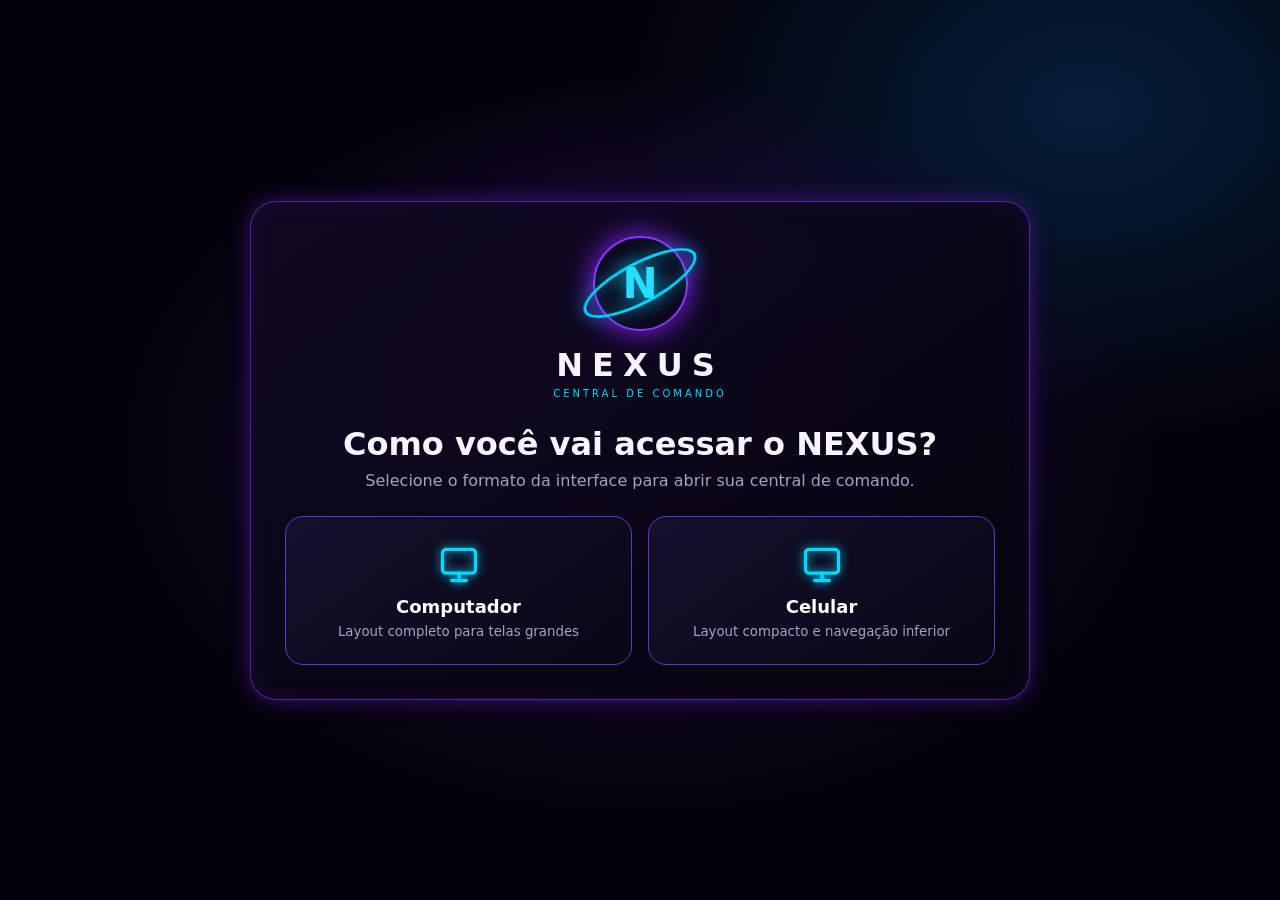
<file: templates/index.html>
<!doctype html>
<html lang="pt-BR">
<head>
<meta charset="utf-8"><meta name="viewport" content="width=device-width,initial-scale=1"><meta name="theme-color" content="#05030d"><title>NEXUS | Central de Comando</title>
<style>
:root{--bg:#05030d;--panel:rgba(9,8,24,.88);--purple:#a100ff;--cyan:#00d9ff;--green:#00f58a;--line:rgba(125,72,255,.55);--muted:#a6a1c4;--glow:0 0 22px #8b20ff66, inset 0 0 18px #35106a55}
*{box-sizing:border-box}body{margin:0;background:radial-gradient(ellipse at 52% 42%,#160a35 0,transparent 42%),radial-gradient(ellipse at 85% 12%,#061e39 0,transparent 30%),#03020a;color:#f7f4ff;font-family:Inter,system-ui,Segoe UI,sans-serif;min-height:100vh}button,input{font:inherit}button{cursor:pointer}.svg-library{position:absolute;width:0;height:0;overflow:hidden}.n-icon{width:22px;height:22px;display:inline-block;vertical-align:middle;fill:none;stroke:currentColor;stroke-width:1.8;stroke-linecap:round;stroke-linejoin:round;filter:drop-shadow(0 0 5px currentColor)}.nav .n-icon{width:24px;height:24px;margin-right:9px}.mobilebar .n-icon{width:22px;height:22px;display:block;margin:0 auto 3px}.metric .n-icon{width:29px;height:29px}.panel-title .n-icon{width:21px;height:21px;margin-right:7px}.quick .n-icon{width:26px;height:26px}.appgrid .n-icon{width:34px;height:34px;margin:0 auto 9px;display:block}.composer .n-icon{width:25px;height:25px}.choice .n-icon{width:44px;height:44px;display:block;margin:0 auto 10px}.avatar .n-icon{width:29px;height:29px}
#chooser{min-height:100vh;display:grid;place-items:center;padding:24px;background:radial-gradient(ellipse at center,#180b36 0,transparent 58%)}.choose-box{width:min(780px,100%);text-align:center;border:1px solid var(--line);border-radius:26px;padding:34px;background:linear-gradient(145deg,#100a24ed,#05040df5);box-shadow:var(--glow)}.brand-orbit{width:95px;height:95px;margin:0 auto 15px;position:relative;border:2px solid #8a39ff;border-radius:50%;box-shadow:0 0 30px #8b20ff;display:grid;place-items:center}.brand-orbit:before{content:"";position:absolute;width:120px;height:36px;border:3px solid var(--cyan);border-radius:50%;transform:rotate(-28deg);filter:drop-shadow(0 0 8px var(--cyan))}.brand-orbit b{font-size:42px;color:#29dfff;text-shadow:0 0 20px #00cfff}.wordmark{font-size:32px;letter-spacing:9px;font-weight:800}.subtitle{color:var(--cyan);letter-spacing:3px;font-size:10px;margin:4px 0 26px}.choose-box h2{font-size:clamp(22px,4vw,32px);margin:12px 0 8px}.choose-box p{color:var(--muted);margin:0 0 26px}.choices{display:grid;grid-template-columns:1fr 1fr;gap:16px}.choice{border:1px solid #6336c9;background:linear-gradient(145deg,#15102d,#070714);border-radius:18px;padding:25px 15px;color:white;transition:.2s}.choice:hover{transform:translateY(-4px);border-color:var(--cyan);box-shadow:0 0 25px #7227ff88}.choice .big{font-size:42px;display:block;margin-bottom:10px;color:var(--cyan);text-shadow:0 0 16px var(--cyan)}.choice strong{font-size:18px}.choice small{display:block;color:var(--muted);margin-top:7px}
#app{display:none;min-height:100vh}.shell{display:flex;min-height:100vh}.sidebar{width:235px;flex-shrink:0;padding:25px 16px;background:#05040df2;border-right:1px solid var(--line);display:flex;flex-direction:column}.logo{padding:4px 10px 32px;text-align:center}.logo .brand-orbit{width:58px;height:58px;margin-bottom:10px}.logo .brand-orbit:before{width:76px;height:22px}.logo .brand-orbit b{font-size:26px}.logo .wordmark{font-size:23px;letter-spacing:5px}.logo .subtitle{margin:2px 0 0;font-size:8px}.nav{display:grid;gap:8px}.nav button{background:transparent;border:1px solid transparent;color:#d6d1e8;text-align:left;border-radius:10px;padding:14px;font-size:14px}.nav button.active,.nav button:hover{background:linear-gradient(90deg,#7814d9aa,#052c4c66);border-color:#8638f5;box-shadow:inset 3px 0 #b100ff,0 0 15px #8b20ff33}.nav button span{display:inline-block;width:28px;color:var(--cyan);font-size:18px}.side-foot{margin-top:auto;border:1px solid var(--line);border-radius:14px;padding:14px;color:var(--muted);font-size:12px}.online{color:var(--green);margin-top:9px}.dot{display:inline-block;width:8px;height:8px;border-radius:50%;background:var(--green);box-shadow:0 0 10px var(--green);margin-right:7px}
main{flex:1;min-width:0;padding:25px clamp(16px,2.5vw,38px)}.top{display:flex;justify-content:space-between;align-items:center;gap:15px;margin-bottom:25px}.greeting{display:flex;align-items:center;gap:13px}.avatar{width:48px;height:48px;border-radius:50%;display:grid;place-items:center;background:radial-gradient(circle,#a100ff,#32106c);font-size:24px;box-shadow:0 0 20px #a100ff88}.greeting h1{font-size:clamp(18px,2vw,26px);margin:0}.greeting p{color:#d2cce4;margin:4px 0 0}.topright{display:flex;gap:22px;align-items:center;text-align:right}.time{font-size:25px;font-weight:700}.date,.weather{font-size:12px;color:var(--muted)}.weather strong{font-size:20px;color:white;display:block}.view{display:none}.view.active{display:block}.hero-grid{display:grid;grid-template-columns:minmax(300px,1.15fr) minmax(340px,.9fr);gap:18px}.panel{border:1px solid var(--line);border-radius:18px;background:linear-gradient(145deg,#0c0a20ed,#05040df2);box-shadow:var(--glow);padding:18px;min-width:0}.core-panel{min-height:420px;display:flex;align-items:center;justify-content:center;flex-direction:column;position:relative;overflow:hidden;background:radial-gradient(ellipse at 50% 52%,#35106d88,transparent 55%),linear-gradient(145deg,#0b0920,#03030a)}.core-panel:before{content:"";position:absolute;inset:0;background-image:radial-gradient(#7c3cff99 1px,transparent 1px);background-size:33px 33px;opacity:.2}.core-label{font-size:10px;letter-spacing:3px;color:#c4b6e9;z-index:1}.core{width:230px;height:230px;position:relative;display:grid;place-items:center;margin:15px 0;z-index:1}.orb{width:154px;height:154px;border-radius:50%;border:2px solid #36dfff;background:radial-gradient(circle at 35% 30%,#a9f7ff,#1860b9 20%,#2c0a69 55%,#08051c 75%);box-shadow:0 0 20px #05dfff,0 0 60px #8b16ff,inset 0 0 30px #36dfff88;display:grid;place-items:center;animation:glow 3s infinite alternate}.orb b{font-size:75px;color:#00eaff;text-shadow:0 0 22px #00dfff,0 0 35px #a100ff}.ring{position:absolute;inset:23px;border:4px solid transparent;border-top-color:#00eaff;border-bottom-color:#b000ff;border-radius:50%;transform:rotate(-25deg);filter:drop-shadow(0 0 8px #00dfff);animation:spin 7s linear infinite}.ring.r2{inset:4px;border-width:2px;border-left-color:#a100ff;border-right-color:#00dfff;transform:rotate(35deg);animation-direction:reverse;animation-duration:11s}.platform{width:80%;height:28px;border-radius:50%;border:3px solid #00dfff;box-shadow:0 0 18px #00dfff,0 0 35px #9b00ff;z-index:1}.core-status{color:var(--cyan);font-size:12px;letter-spacing:3px;z-index:1}@keyframes spin{to{transform:rotate(335deg)}}@keyframes glow{to{filter:brightness(1.35);transform:scale(1.04)}}
.right-stack{display:grid;grid-template-columns:1fr 1fr;gap:14px}.metric{min-height:128px;display:flex;flex-direction:column;justify-content:center}.metric .label{color:#ddd7f1;font-size:13px}.metric .value{font-size:25px;font-weight:750;margin-top:8px}.metric .ico{font-size:25px;color:var(--cyan);float:right}.bar{height:7px;background:#25213c;border-radius:9px;margin-top:11px;overflow:hidden}.bar i{display:block;height:100%;width:87%;background:linear-gradient(90deg,#00dfba,#00ff80);border-radius:9px}.green{color:var(--green)!important}.recent{grid-column:1/-1}.panel-title{font-weight:700;font-size:15px;margin-bottom:13px}.activity{display:flex;align-items:center;gap:10px;border-top:1px solid #30244a;padding:12px 0;font-size:12px}.activity span:nth-child(2){flex:1}.activity small{color:var(--muted)}.bottom-grid{display:grid;grid-template-columns:1.35fr .85fr;gap:17px;margin-top:17px}.composer{display:flex;gap:10px;align-items:center;margin-top:14px}.mic{width:54px;height:54px;border:2px solid #8d28ff;border-radius:50%;display:grid;place-items:center;color:var(--cyan);font-size:25px;box-shadow:0 0 18px #8d28ff88}.composer input{min-width:0;flex:1;background:#0b0920;border:1px solid #49316e;border-radius:14px;padding:16px;color:white;outline:none}.send{border:0;background:linear-gradient(145deg,#a100ff,#5511c5);color:white;border-radius:12px;padding:14px 17px;font-size:19px}.quick{display:flex;gap:10px;flex-wrap:wrap}.quick a{width:49px;height:49px;border:1px solid #6336c9;border-radius:12px;display:grid;place-items:center;color:white;text-decoration:none;font-size:22px;background:#100b24}.quick a:hover{border-color:var(--cyan);box-shadow:0 0 15px #00dfff66}.task-form{display:flex;gap:10px;margin:15px 0}.task-form input{flex:1;min-width:0;background:#080615;border:1px solid var(--line);border-radius:10px;padding:13px;color:white}.action{border:0;background:linear-gradient(90deg,#7715ce,#a100ff);color:white;border-radius:10px;padding:12px 17px}.task{display:flex;gap:10px;align-items:center;padding:12px;border-bottom:1px solid #35234d}.task span{flex:1}.task.done span{text-decoration:line-through;color:var(--muted)}.appgrid{display:grid;grid-template-columns:repeat(3,1fr);gap:13px}.appgrid a{color:white;text-decoration:none;text-align:center;padding:24px;border:1px solid var(--line);border-radius:14px;background:#0d0920}.appgrid b{display:block;font-size:30px;color:var(--cyan);margin-bottom:8px}.setting{display:flex;justify-content:space-between;padding:17px 0;border-bottom:1px solid #34234c}.setting button{background:#21103b;color:white;border:1px solid var(--line);padding:9px 12px;border-radius:9px}.chat-history{display:flex;flex-direction:column;gap:10px;max-height:48vh;overflow:auto;padding:12px 0}.chat-message{max-width:88%;padding:12px 14px;border:1px solid #49316e;border-radius:14px;background:#0b0920;white-space:pre-wrap;overflow-wrap:anywhere;font-size:14px}.chat-message.user{align-self:flex-end;border-color:#6e2ac0;background:#21103b}.chat-message.assistant{align-self:flex-start}.appgrid a{position:relative}.favorite-toggle{display:block;margin:10px auto 0;background:#21103b;color:var(--cyan);border:1px solid var(--line);border-radius:8px;padding:6px 10px;font-size:11px}.appgrid a.favorite{border-color:var(--cyan);box-shadow:0 0 14px #00dfff33}
.mobilebar{display:none}
body.mobile-mode .shell{display:block}body.mobile-mode .sidebar{display:none}body.mobile-mode main{padding:14px 13px 92px;max-width:520px;margin:auto}body.mobile-mode .top{display:block;text-align:center;margin-bottom:14px}body.mobile-mode .topright{display:none}body.mobile-mode .greeting{justify-content:center;margin:12px 0 18px}body.mobile-mode .hero-grid{display:flex;flex-direction:column;gap:12px}body.mobile-mode .core-panel{min-height:280px;order:0}body.mobile-mode .core{width:190px;height:190px}body.mobile-mode .orb{width:130px;height:130px}body.mobile-mode .orb b{font-size:62px}body.mobile-mode .right-stack{order:1;gap:9px}body.mobile-mode .metric{min-height:94px;padding:13px}body.mobile-mode .metric .value{font-size:20px;margin-top:5px}body.mobile-mode .recent{grid-column:1/-1}body.mobile-mode .bottom-grid{display:flex;flex-direction:column;margin-top:12px;gap:12px}body.mobile-mode .panel{padding:14px}body.mobile-mode .quick{justify-content:space-between}body.mobile-mode .quick a{flex:1}body.mobile-mode .mobilebar{display:grid;position:fixed;bottom:8px;left:10px;right:10px;z-index:8;grid-template-columns:repeat(5,minmax(0,1fr));background:#090719ed;border:1px solid var(--line);border-radius:16px;padding:7px;backdrop-filter:blur(14px)}body.mobile-mode .mobilebar button{border:0;background:transparent;color:#bcb3d4;padding:7px 2px;font-size:10px}body.mobile-mode .mobilebar button span{display:block;font-size:19px;margin-bottom:3px;color:var(--cyan)}
body.desktop-mode .mobilebar{display:none}
@media(max-width:900px){body:not(.desktop-mode) .sidebar{width:200px}.hero-grid{grid-template-columns:1fr 1fr}.core-panel{min-height:380px}.bottom-grid{grid-template-columns:1fr 1fr}}
@media(max-width:680px){body:not(.desktop-mode) .shell{display:block}body:not(.desktop-mode) .sidebar{display:none}body:not(.desktop-mode) main{padding:14px 12px 90px}.top{display:block;text-align:center}.topright{display:none}.greeting{justify-content:center;margin:12px 0 18px}.hero-grid{display:flex;flex-direction:column}.core-panel{min-height:270px}.core{width:185px;height:185px}.orb{width:125px;height:125px}.orb b{font-size:60px}.right-stack{gap:9px}.metric{min-height:92px;padding:12px}.metric .value{font-size:20px}.bottom-grid{display:flex;flex-direction:column}.mobilebar{display:grid;position:fixed;bottom:8px;left:10px;right:10px;z-index:8;grid-template-columns:repeat(5,minmax(0,1fr));background:#090719ed;border:1px solid var(--line);border-radius:16px;padding:7px;backdrop-filter:blur(14px)}.mobilebar button{border:0;background:transparent;color:#bcb3d4;padding:7px 2px;font-size:10px}.mobilebar button span{display:block;font-size:19px;margin-bottom:3px;color:var(--cyan)}}
@media(max-width:370px){.right-stack{gap:7px}.metric{padding:10px}.metric .value{font-size:18px}.metric .label{font-size:11px}.task-form{flex-direction:column}}
.chat-message{line-height:1.55}.chat-message.assistant{border-left:2px solid var(--cyan)}#voiceToggle{background:linear-gradient(90deg,#12344a,#251044)}.composer input:focus{border-color:var(--cyan);box-shadow:0 0 14px #00dfff33}.send:disabled{opacity:.55;cursor:wait} .chat-message strong{font-weight:800;color:#fff}.typing-indicator{display:flex;align-items:center;gap:5px;min-width:185px;color:var(--muted)}.typing-indicator span{width:6px;height:6px;border-radius:50%;background:var(--cyan);animation:nexusTyping 1s infinite ease-in-out}.typing-indicator span:nth-child(2){animation-delay:.15s}.typing-indicator span:nth-child(3){animation-delay:.3s}.typing-indicator em{font-size:12px;font-style:normal;margin-left:5px}@keyframes nexusTyping{0%,60%,100%{opacity:.3;transform:translateY(0)}30%{opacity:1;transform:translateY(-4px)}}#externalConsent{display:none;position:fixed;inset:0;z-index:9999;background:#02010bd9;backdrop-filter:blur(10px);padding:18px;place-items:center}#externalConsent.show{display:grid}.consent-card{width:min(560px,100%);max-height:90vh;overflow:auto;border:1px solid #8b35f5;border-radius:20px;padding:24px;background:linear-gradient(145deg,#100a25,#05040e);box-shadow:0 0 35px #8b20ff66}.consent-card h2{margin:0 0 8px;font-size:22px}.consent-card p,.consent-card li{color:#c9c2df;font-size:13px;line-height:1.6}.consent-card h3{font-size:14px;color:#00d9ff;margin:17px 0 5px}.consent-check{display:flex;gap:10px;align-items:flex-start;margin:18px 0;color:#eee;font-size:13px;line-height:1.5}.consent-check input{margin-top:3px;accent-color:#a100ff}.consent-actions{display:flex;gap:10px;justify-content:flex-end;flex-wrap:wrap}.consent-actions button{border-radius:10px;padding:11px 16px}.consent-decline{background:#151126;border:1px solid #594477;color:#ddd}.consent-accept{background:linear-gradient(90deg,#7715ce,#a100ff);border:1px solid #a100ff;color:white}.consent-accept:disabled{opacity:.45;cursor:not-allowed}#nexusSpotifyOverlay{position:fixed;right:22px;bottom:22px;z-index:8000;width:min(390px,calc(100vw - 28px));padding:13px;border:1px solid #22d3a6;border-radius:17px;background:linear-gradient(135deg,#101a1aee,#090b14f5);box-shadow:0 12px 45px #0009,0 0 24px #1ed76022;backdrop-filter:blur(18px);color:#fff;display:none}#nexusSpotifyOverlay.connected{display:block}.nso-head{display:flex;align-items:center;justify-content:space-between;margin-bottom:10px}.nso-brand{font-size:11px;letter-spacing:2px;color:#1ed760;font-weight:800}.nso-state{font-size:10px;color:#a8b6b2}.nso-track{display:flex;gap:12px;align-items:center;min-width:0}.nso-cover{width:66px;height:66px;border-radius:9px;object-fit:cover;background:#1c2630;flex-shrink:0}.nso-meta{min-width:0;flex:1}.nso-title{font-size:14px;font-weight:750;white-space:nowrap;overflow:hidden;text-overflow:ellipsis}.nso-artist{font-size:12px;color:#b6c3c0;margin-top:4px;white-space:nowrap;overflow:hidden;text-overflow:ellipsis}.nso-album{font-size:10px;color:#7e918c;margin-top:3px;white-space:nowrap;overflow:hidden;text-overflow:ellipsis}.nso-progress{height:4px;background:#34423e;border-radius:8px;margin:12px 0 5px;overflow:hidden}.nso-progress>span{display:block;height:100%;width:0;background:#1ed760;border-radius:8px;transition:width .3s}.nso-times{display:flex;justify-content:space-between;font-size:10px;color:#9aa9a5;font-variant-numeric:tabular-nums}.nso-controls{display:flex;align-items:center;justify-content:center;gap:17px;margin-top:9px}.nso-controls button,.nso-head button{border:0;background:transparent;color:#e8f4ef;cursor:pointer;padding:5px;font-size:17px}.nso-controls button:hover,.nso-head button:hover{color:#1ed760}.nso-controls .nso-play{width:37px;height:37px;border-radius:50%;background:#1ed760;color:#07120c;font-size:16px;font-weight:800}.nso-controls .nso-play:hover{background:#50ee8b;color:#07120c}.nso-bottom{display:flex;align-items:center;gap:8px;margin-top:8px;color:#a7b6b1;font-size:10px}.nso-bottom input{flex:1;accent-color:#1ed760;height:4px}.nso-connect{border:1px solid #1ed760!important;border-radius:10px;padding:7px 11px!important;color:#1ed760!important;font-size:11px!important}.nso-message{font-size:11px;color:#a9b9b3;margin-top:8px;line-height:1.4}.nso-settings{display:grid;grid-template-columns:1fr auto;gap:9px;margin-top:10px}.nso-settings input{min-width:0;border:1px solid var(--line,#554477);border-radius:9px;background:#090914;color:#fff;padding:9px;font-size:12px}.nso-settings button{border:1px solid #1ed760;border-radius:9px;background:#10251a;color:#1ed760;padding:8px 10px;font-size:11px}.nso-empty{font-size:12px;color:#aebbb7;padding:12px 0}.nso-close{font-size:13px!important}</style></head>
<body>
<svg xmlns="http://www.w3.org/2000/svg" class="svg-library" aria-hidden="true"><symbol id="i-home" viewBox="0 0 24 24"><path d="m3 10 9-7 9 7v10a1 1 0 0 1-1 1h-5v-7H9v7H4a1 1 0 0 1-1-1z"/></symbol><symbol id="i-bot" viewBox="0 0 24 24"><rect x="4" y="7" width="16" height="13" rx="4"/><path d="M12 3v4M9 13h.01M15 13h.01M9 17h6M2 12h2m16 0h2"/></symbol><symbol id="i-grid" viewBox="0 0 24 24"><rect x="3" y="3" width="7" height="7" rx="1.5"/><rect x="14" y="3" width="7" height="7" rx="1.5"/><rect x="3" y="14" width="7" height="7" rx="1.5"/><rect x="14" y="14" width="7" height="7" rx="1.5"/></symbol><symbol id="i-check" viewBox="0 0 24 24"><circle cx="12" cy="12" r="9"/><path d="m7.5 12 3 3 6-6"/></symbol><symbol id="i-monitor" viewBox="0 0 24 24"><rect x="3" y="4" width="18" height="13" rx="2"/><path d="M8 21h8m-4-4v4"/></symbol><symbol id="i-settings" viewBox="0 0 24 24"><path d="M12 8.5a3.5 3.5 0 1 0 0 7 3.5 3.5 0 0 0 0-7Z"/><path d="m19.4 15 .1.1 1.1.9-1.5 2.6-1.4-.6a8 8 0 0 1-1.7 1l-.2 1.5h-3l-.3-1.5a8 8 0 0 1-1.8-1l-1.3.6-1.5-2.6 1.1-.9a7 7 0 0 1 0-2l-1.1-.9 1.5-2.6 1.3.6a8 8 0 0 1 1.8-1l.3-1.5h3l.2 1.5a8 8 0 0 1 1.7 1l1.4-.6 1.5 2.6-1.1.9a7 7 0 0 1-.1 2Z" transform="translate(-1 -1) scale(1.08)"/></symbol><symbol id="i-cpu" viewBox="0 0 24 24"><rect x="5" y="5" width="14" height="14" rx="2"/><path d="M9 1v4m6-4v4M9 19v4m6-4v4M1 9h4m-4 6h4m14-6h4m-4 6h4M9 9h6v6H9z"/></symbol><symbol id="i-memory" viewBox="0 0 24 24"><rect x="3" y="6" width="18" height="12" rx="2"/><path d="M7 10h2v4H7zm4 0h2v4h-2zm4 0h2v4h-2zM6 3v3m4-3v3m4-3v3m4-3v3M6 18v3m4-3v3m4-3v3m4-3v3"/></symbol><symbol id="i-battery" viewBox="0 0 24 24"><rect x="4" y="6" width="16" height="16" rx="2"/><path d="M9 3h6v3H9zm3 7-2 5h3l-1 4"/></symbol><symbol id="i-wifi" viewBox="0 0 24 24"><path d="M2 8.8a16 16 0 0 1 20 0M5.5 12.5a10.5 10.5 0 0 1 13 0M9 16a5 5 0 0 1 6 0M12 20h.01"/></symbol><symbol id="i-clock" viewBox="0 0 24 24"><circle cx="12" cy="12" r="9"/><path d="M12 7v5l3 2"/></symbol><symbol id="i-cloud" viewBox="0 0 24 24"><path d="M6 19h12a4 4 0 0 0 .5-8A6.5 6.5 0 0 0 6 9.5 4.8 4.8 0 0 0 6 19Z"/></symbol><symbol id="i-chat" viewBox="0 0 24 24"><path d="M20 11.5a7.5 7.5 0 0 1-8 7.5 8.5 8.5 0 0 1-4-.9L3 20l1.5-4A7 7 0 0 1 4 12c0-4.4 3.6-8 8-8s8 3.1 8 7.5Z"/><path d="M8 11h.01M12 11h.01M16 11h.01"/></symbol><symbol id="i-mic" viewBox="0 0 24 24"><rect x="9" y="2" width="6" height="12" rx="3"/><path d="M5 11a7 7 0 0 0 14 0m-7 7v4m-4 0h8"/></symbol><symbol id="i-send" viewBox="0 0 24 24"><path d="m3 11 18-8-8 18-2-8-8-2Z"/><path d="m11 13 10-10"/></symbol><symbol id="i-zap" viewBox="0 0 24 24"><path d="m13 2-9 12h7l-1 8 10-13h-7z"/></symbol><symbol id="i-play" viewBox="0 0 24 24"><path d="M5 4.5a2 2 0 0 1 3-1.7l12 7.2a2.3 2.3 0 0 1 0 4L8 21.2a2 2 0 0 1-3-1.7z"/></symbol><symbol id="i-music" viewBox="0 0 24 24"><path d="M9 18V5l12-2v13M9 9l12-2"/><circle cx="6" cy="18" r="3"/><circle cx="18" cy="16" r="3"/></symbol><symbol id="i-plus" viewBox="0 0 24 24"><path d="M12 5v14M5 12h14"/></symbol><symbol id="i-github" viewBox="0 0 24 24"><path d="M9 19c-4.5 1.4-4.5-2.5-6-3m12 6v-3.9a3.4 3.4 0 0 0-.9-2.7c3-.3 6.2-1.5 6.2-6.8a5.3 5.3 0 0 0-1.4-3.7 4.9 4.9 0 0 0-.1-3.7S17.6 1.9 15 3.8a13 13 0 0 0-7 0C5.4 1.9 3.2 2.2 3.2 2.2a4.9 4.9 0 0 0-.1 3.7 5.3 5.3 0 0 0-1.4 3.7c0 5.3 3.2 6.5 6.2 6.8A3.4 3.4 0 0 0 7 19v3"/></symbol><symbol id="i-google" viewBox="0 0 24 24"><path d="M21 12.2c0-.7-.1-1.4-.2-2H12v3.8h5a4.3 4.3 0 0 1-1.9 2.8v2.4h3.1c1.8-1.7 2.8-4.1 2.8-7Z"/><path d="M12 21c2.5 0 4.6-.8 6.2-2.2l-3.1-2.4c-.9.6-1.9 1-3.1 1-2.4 0-4.4-1.6-5.1-3.8H3.7v2.5A9.3 9.3 0 0 0 12 21Z"/><path d="M6.9 13.6a5.6 5.6 0 0 1 0-3.2V7.9H3.7a9.3 9.3 0 0 0 0 8.2z"/><path d="M12 6.6c1.4 0 2.6.5 3.5 1.4l2.7-2.7A9 9 0 0 0 12 3a9.3 9.3 0 0 0-8.3 4.9l3.2 2.5c.7-2.2 2.7-3.8 5.1-3.8Z"/></symbol></svg>
<section id="chooser"><div class="choose-box"><div class="brand-orbit"><b>N</b></div><div class="wordmark">NEXUS</div><div class="subtitle">CENTRAL DE COMANDO</div><h2>Como você vai acessar o NEXUS?</h2><p>Selecione o formato da interface para abrir sua central de comando.</p><div class="choices"><button class="choice" data-mode="desktop"><span class="big"><svg class="n-icon " aria-hidden="true"><use href="#i-monitor"></use></svg></span><strong>Computador</strong><small>Layout completo para telas grandes</small></button><button class="choice" data-mode="mobile"><span class="big"><svg class="n-icon " aria-hidden="true"><use href="#i-monitor"></use></svg></span><strong>Celular</strong><small>Layout compacto e navegação inferior</small></button></div></div></section>
<div id="app"><div class="shell"><aside class="sidebar"><div class="logo"><div class="brand-orbit"><b>N</b></div><div class="wordmark">NEXUS</div><div class="subtitle">CENTRAL DE COMANDO</div></div><nav class="nav"><button class="active" data-view="home"><svg class="n-icon " aria-hidden="true"><use href="#i-home"></use></svg>Início</button><button data-view="assistant"><svg class="n-icon " aria-hidden="true"><use href="#i-bot"></use></svg>Assistente</button><button data-view="apps"><svg class="n-icon " aria-hidden="true"><use href="#i-grid"></use></svg>Aplicativos</button><button data-view="tasks"><svg class="n-icon " aria-hidden="true"><use href="#i-check"></use></svg>Tarefas</button><button data-view="system"><svg class="n-icon " aria-hidden="true"><use href="#i-monitor"></use></svg>Sistema</button><button data-view="tools"><svg class="n-icon " aria-hidden="true"><use href="#i-zap"></use></svg>Ferramentas</button><button data-view="settings"><svg class="n-icon " aria-hidden="true"><use href="#i-settings"></use></svg>Configurações</button></nav><div class="side-foot">NEXUS v1.0.0<div class="online"><i class="dot"></i>Online</div></div></aside>
<main><header class="top"><div class="greeting"><div class="avatar"><svg class="n-icon " aria-hidden="true"><use href="#i-bot"></use></svg></div><div><h1>Olá, Kauã!</h1><p>O que deseja fazer hoje?</p></div></div><div class="topright"><div><div class="time" id="clock">--:--</div><div class="date" id="date">--/--/----</div></div><div class="weather"><svg class="n-icon " aria-hidden="true"><use href="#i-cloud"></use></svg> <strong>Clima</strong>Local</div></div></header>
<section class="view active" id="home"><div class="hero-grid"><div class="panel core-panel"><div class="core-label">NÚCLEO CENTRAL NEXUS</div><div class="core"><div class="ring"></div><div class="ring r2"></div><div class="orb"><b>N</b></div></div><div class="platform"></div><div class="core-status">● NEXUS ONLINE</div></div><div class="right-stack"><div class="panel metric"><div class="label"><span class="ico"><svg class="n-icon " aria-hidden="true"><use href="#i-cpu"></use></svg></span>CPU</div><div class="value">--</div><small>Disponível nesta interface</small></div><div class="panel metric"><div class="label"><span class="ico"><svg class="n-icon " aria-hidden="true"><use href="#i-memory"></use></svg></span>RAM</div><div class="value">--</div><small>Não acessível pelo navegador</small></div><div class="panel metric"><div class="label"><span class="ico green"><svg class="n-icon " aria-hidden="true"><use href="#i-battery"></use></svg></span>Bateria</div><div class="value" id="battery">--</div><div class="bar"><i id="batterybar"></i></div></div><div class="panel metric"><div class="label"><span class="ico"><svg class="n-icon " aria-hidden="true"><use href="#i-wifi"></use></svg></span>Conexão</div><div class="value green" id="connection">Online</div><small>Conectado</small></div><div class="panel recent"><div class="panel-title"><svg class="n-icon " aria-hidden="true"><use href="#i-clock"></use></svg> Atividades Recentes</div><div class="activity"><span><svg class="n-icon " aria-hidden="true"><use href="#i-zap"></use></svg></span><span>NEXUS iniciado</span><small>Agora</small></div><div class="activity"><span><svg class="n-icon " aria-hidden="true"><use href="#i-monitor"></use></svg></span><span>Central de comando aberta</span><small>Agora</small></div><div class="activity"><span><svg class="n-icon " aria-hidden="true"><use href="#i-check"></use></svg></span><span>Interface pronta para uso</span><small>Agora</small></div></div></div></div>
<div class="bottom-grid"><div class="panel"><div class="panel-title"><svg class="n-icon " aria-hidden="true"><use href="#i-chat"></use></svg> Converse com o NEXUS</div><form class="composer" id="chatForm"><div class="mic"><svg class="n-icon " aria-hidden="true"><use href="#i-mic"></use></svg></div><input id="chatInput" placeholder="Digite um comando ou mensagem..." autocomplete="off"><button class="send" aria-label="Enviar"><svg class="n-icon " aria-hidden="true"><use href="#i-send"></use></svg></button></form><p id="chatNote" style="color:var(--muted);font-size:11px;margin-top:10px">IA NEXUS conectada. Envie uma mensagem ou use o microfone para começar.</p></div><div class="panel"><div class="panel-title"><svg class="n-icon " aria-hidden="true"><use href="#i-zap"></use></svg> Acesso Rápido</div><div class="quick"><a href="https://youtube.com" aria-label="YouTube" target="_blank"><svg class="n-icon " aria-hidden="true"><use href="#i-play"></use></svg></a><a href="https://open.spotify.com" aria-label="Spotify" target="_blank"><svg class="n-icon " aria-hidden="true"><use href="#i-music"></use></svg></a><a href="https://discord.com/app" aria-label="Discord" target="_blank"><svg class="n-icon " aria-hidden="true"><use href="#i-bot"></use></svg></a><a href="https://github.com" aria-label="GitHub" target="_blank"><svg class="n-icon " aria-hidden="true"><use href="#i-github"></use></svg></a><a href="https://chatgpt.com" aria-label="ChatGPT" target="_blank"><svg class="n-icon " aria-hidden="true"><use href="#i-plus"></use></svg></a></div></div></div></section>
<section class="view" id="assistant"><div class="panel"><div class="panel-title">Assistente NEXUS</div><p style="color:var(--muted)">Converse com o NEXUS. O histórico fica salvo neste navegador.</p><div id="chatHistory" class="chat-history" aria-live="polite"></div><form class="composer" id="assistantForm"><button type="button" class="mic" id="voiceButton" aria-label="Falar com NEXUS"><svg class="n-icon" aria-hidden="true"><use href="#i-mic"></use></svg></button><input id="assistantInput" placeholder="Digite ou use o microfone..." autocomplete="off"><button class="send" aria-label="Enviar"><svg class="n-icon" aria-hidden="true"><use href="#i-send"></use></svg></button></form><div style="display:flex;gap:9px;align-items:center;flex-wrap:wrap;margin-top:10px"><small id="voiceStatus" style="color:var(--muted);flex:1">Microfone para falar; ative a voz para ouvir as respostas.</small><button class="action" id="voiceToggle" type="button">Voz: desligada</button><button class="action" id="clearChat" type="button">Limpar histórico</button></div><small style="display:block;color:var(--muted);margin-top:10px">Comandos: “abrir tarefas” · “abrir ferramentas” · “adicionar tarefa: estudar”</small></div></section>
<section class="view" id="apps"><div class="panel-title">Aplicativos <small style="color:var(--muted);font-weight:400">— marque seus favoritos</small></div><div class="appgrid" id="appGrid"><a href="https://youtube.com" target="_blank"><b><svg class="n-icon " aria-hidden="true"><use href="#i-play"></use></svg></b>YouTube</a><a href="https://open.spotify.com" target="_blank"><b><svg class="n-icon " aria-hidden="true"><use href="#i-music"></use></svg></b>Spotify</a><a href="https://discord.com/app" target="_blank"><b><svg class="n-icon " aria-hidden="true"><use href="#i-bot"></use></svg></b>Discord</a><a href="https://github.com" target="_blank"><b><svg class="n-icon " aria-hidden="true"><use href="#i-github"></use></svg></b>GitHub</a><a href="https://chatgpt.com" target="_blank"><b><svg class="n-icon " aria-hidden="true"><use href="#i-chat"></use></svg></b>ChatGPT</a><a href="https://google.com" target="_blank"><b><svg class="n-icon " aria-hidden="true"><use href="#i-google"></use></svg></b>Google</a></div></section>
<section class="view" id="tasks"><div class="panel"><div class="panel-title">Minhas tarefas</div><form class="task-form" id="taskForm"><input id="taskInput" placeholder="Adicionar uma tarefa..." maxlength="120" required><button class="action">Adicionar</button></form><div id="taskList"></div></div></section>
<section class="view" id="system"><div class="panel"><div class="panel-title">Status do sistema</div><div class="setting"><span>Interface NEXUS</span><b class="green">ONLINE</b></div><div class="setting"><span>Conexão com a internet</span><b id="systemConnection">Verificando</b></div><div class="setting"><span>Tipo de visualização</span><b id="modeLabel">—</b></div></div></section>
<section class="view" id="tools"><div class="bottom-grid"><div class="panel"><div class="panel-title">Modo foco — Pomodoro</div><p style="color:var(--muted);font-size:12px">25 minutos de foco para estudos e projetos.</p><div id="focusClock" style="font-size:clamp(42px,8vw,64px);font-weight:800;text-align:center;padding:20px;color:var(--cyan)">25:00</div><div style="display:flex;gap:9px;justify-content:center;flex-wrap:wrap"><button class="action" id="focusStart">Iniciar</button><button class="action" id="focusPause">Pausar</button><button class="action" id="focusReset">Reiniciar</button></div><p id="focusStatus" style="text-align:center;color:var(--muted);font-size:12px;margin-top:14px">Pronto para começar.</p></div><div class="panel"><div class="panel-title">Bloco de notas</div><p style="color:var(--muted);font-size:12px">Anotações salvas neste aparelho.</p><textarea id="nexusNotes" placeholder="Escreva uma ideia, lembrete ou anotação..." style="width:100%;min-height:190px;resize:vertical;background:#080615;border:1px solid var(--line);border-radius:12px;padding:14px;color:white;font:inherit;outline:none"></textarea><small id="notesStatus" style="color:var(--green)">Salvamento automático ativado.</small></div></div><div class="panel" style="margin-top:17px"><div class="panel-title">Pesquisa rápida</div><form class="task-form" id="webSearchForm"><input id="webSearchInput" placeholder="O que você quer pesquisar?" required><button class="action">Pesquisar</button></form></div></section><section class="view" id="settings"><div class="panel"><div class="panel-title">Configurações</div><div class="setting"><div><b>Modo de visualização</b><div style="color:var(--muted);font-size:12px;margin-top:5px">Troque entre computador e celular quando quiser.</div></div><div><button id="changeMode">Trocar dispositivo</button></div></div><div class="panel" style="margin-top:17px"><div class="panel-title">Spotify Overlay · modo gratuito</div><p style="color:var(--muted);font-size:12px;line-height:1.5">Cole um link de música, álbum ou playlist do Spotify. O player será exibido dentro do NEXUS e terá os controles disponibilizados pelo próprio Spotify.</p><div class="nso-settings"><input id="nsoEmbedUrl" type="url" autocomplete="off" placeholder="https://open.spotify.com/playlist/..."><button type="button" id="nsoLoadEmbed">Carregar player</button></div><div id="nsoSettingsStatus" class="nso-message">Não precisa de Client ID, Web API ou Spotify Premium para configurar o overlay. A reprodução disponível depende das regras do player incorporado e do Spotify.</div><button type="button" id="nsoOpenSpotify" style="margin-top:10px;border:1px solid #1ed760;border-radius:8px;background:#10251a;color:#1ed760;padding:8px 11px;font-size:11px">Abrir Spotify em outra aba</button></div><div class="setting"><div><b>Versão</b><div style="color:var(--muted);font-size:12px;margin-top:5px">NEXUS Central de Comando</div></div><b>1.0.0</b></div></div></section>
</main></div><nav class="mobilebar"><button class="active" data-view="home"><svg class="n-icon " aria-hidden="true"><use href="#i-home"></use></svg>Início</button><button data-view="apps"><svg class="n-icon " aria-hidden="true"><use href="#i-grid"></use></svg>Apps</button><button data-view="tasks"><svg class="n-icon " aria-hidden="true"><use href="#i-check"></use></svg>Tarefas</button><button data-view="tools"><svg class="n-icon " aria-hidden="true"><use href="#i-zap"></use></svg>Ferramentas</button><button data-view="settings"><svg class="n-icon " aria-hidden="true"><use href="#i-settings"></use></svg>Sistema</button></nav></div>
<div id="externalConsent" role="dialog" aria-modal="true" aria-labelledby="consentTitle"><div class="consent-card"><h2 id="consentTitle">Antes de continuar</h2><p>Para abrir um site externo, leia e aceite os termos de uso e o aviso de cookies/armazenamento do NEXUS.</p><h3>Termos de uso</h3><ul><li>Use o NEXUS de forma responsável e não envie senhas, documentos ou outros dados sensíveis ao assistente.</li><li>O NEXUS pode abrir serviços de terceiros, como YouTube e Spotify. Ao acessá-los, você também estará sujeito às regras e políticas desses serviços.</li><li>O histórico do chat, tarefas e preferências podem ficar salvos localmente neste navegador e neste aparelho.</li></ul><h3>Cookies e armazenamento local</h3><p>O NEXUS usa armazenamento local do navegador para lembrar preferências, tarefas, histórico e sua escolha de consentimento. Esta versão não utiliza cookies de publicidade nem rastreadores de anúncios. Os sites externos podem usar suas próprias tecnologias de cookies, conforme as políticas deles.</p><label class="consent-check"><input id="consentAccepted" type="checkbox"><span>Li e aceito os Termos de Uso e o Aviso de Cookies e Armazenamento Local.</span></label><div class="consent-actions"><button type="button" class="consent-decline" id="consentDecline">Não aceitar</button><button type="button" class="consent-accept" id="consentAccept" disabled>Aceitar e continuar</button></div></div></div>
<aside id="nexusSpotifyOverlay" aria-label="Player Spotify do NEXUS"><div class="nso-head"><span class="nso-brand">NEXUS × SPOTIFY</span><div><span class="nso-state" id="nsoState">Player incorporado</span> <button type="button" id="nsoClose" class="nso-close" aria-label="Minimizar">—</button></div></div><div id="nsoPlayerBody"><div class="nso-empty">Abra Configurações → Spotify Overlay e cole um link de música, álbum ou playlist.</div></div></aside>
<script>
const chooser=document.getElementById("chooser"),app=document.getElementById("app");
const consentVersion="2026-11-07-v1";let pendingExternalUrl=null;
function openExternal(url){let accepted=false;try{accepted=localStorage.getItem("nexus_external_consent")===consentVersion}catch(e){}if(accepted){window.open(url,"_blank","noopener,noreferrer");return true}pendingExternalUrl=url;document.getElementById("consentAccepted").checked=false;document.getElementById("consentAccept").disabled=true;document.getElementById("externalConsent").classList.add("show");return false}
document.getElementById("consentAccepted").addEventListener("change",e=>{document.getElementById("consentAccept").disabled=!e.target.checked});
document.getElementById("consentAccept").addEventListener("click",()=>{if(!document.getElementById("consentAccepted").checked)return;try{localStorage.setItem("nexus_external_consent",consentVersion)}catch(e){}document.getElementById("externalConsent").classList.remove("show");const url=pendingExternalUrl;pendingExternalUrl=null;if(url)window.open(url,"_blank","noopener,noreferrer")});
document.getElementById("consentDecline").addEventListener("click",()=>{pendingExternalUrl=null;document.getElementById("externalConsent").classList.remove("show");const note=document.getElementById("chatNote");if(note)note.textContent="Acesso externo cancelado: os termos e o aviso de cookies não foram aceitos."});
document.addEventListener("click",e=>{const a=e.target.closest("a[href]");if(!a)return;const href=a.getAttribute("href");if(!href||!/^https?:\/\//i.test(href))return;const target=new URL(href,location.href);if(target.origin===location.origin)return;e.preventDefault();openExternal(target.href)});
function setMode(mode){document.body.classList.remove("mobile-mode","desktop-mode");document.body.classList.add(mode+"-mode");chooser.style.display="none";app.style.display="block";document.getElementById("modeLabel").textContent=mode==="mobile"?"Celular":"Computador";try{localStorage.setItem("nexus_mode",mode)}catch(e){}}
document.querySelectorAll("[data-mode]").forEach(b=>b.addEventListener("click",()=>setMode(b.dataset.mode)));
document.getElementById("changeMode").addEventListener("click",()=>{app.style.display="none";chooser.style.display="grid"});
const titles={home:"Início",assistant:"Assistente",apps:"Aplicativos",tasks:"Tarefas",system:"Sistema",tools:"Ferramentas",settings:"Configurações"};
function go(id){document.querySelectorAll(".view").forEach(v=>v.classList.toggle("active",v.id===id));document.querySelectorAll("[data-view]").forEach(b=>b.classList.toggle("active",b.dataset.view===id))}
document.querySelectorAll("[data-view]").forEach(b=>b.addEventListener("click",()=>go(b.dataset.view)));
function tick(){const n=new Date();document.getElementById("clock").textContent=n.toLocaleTimeString("pt-BR",{hour:"2-digit",minute:"2-digit"});document.getElementById("date").textContent=n.toLocaleDateString("pt-BR")}tick();setInterval(tick,1000);
if(navigator.onLine){document.getElementById("connection").textContent="Online";document.getElementById("systemConnection").textContent="Conectado"}else{document.getElementById("connection").textContent="Offline";document.getElementById("systemConnection").textContent="Sem conexão"}
if(navigator.getBattery){navigator.getBattery().then(b=>{function upd(){let p=Math.round(b.level*100);document.getElementById("battery").textContent=p+"%";document.getElementById("batterybar").style.width=p+"%"}upd();b.addEventListener("levelchange",upd)}).catch(()=>{})}else{document.getElementById("battery").textContent="Indisponível"}
const KEY="nexus_tasks_v2";let tasks=[];try{tasks=JSON.parse(localStorage.getItem(KEY)||"[]");if(!Array.isArray(tasks))tasks=[]}catch(e){}
function render(){const list=document.getElementById("taskList");list.innerHTML="";tasks.forEach((t,i)=>{const row=document.createElement("div");row.className="task"+(t.done?" done":"");const cb=document.createElement("input");cb.type="checkbox";cb.checked=t.done;cb.onchange=()=>{tasks[i].done=cb.checked;save();render()};const label=document.createElement("span");label.textContent=t.text;const del=document.createElement("button");del.textContent="×";del.className="action";del.onclick=()=>{tasks.splice(i,1);save();render()};row.append(cb,label,del);list.append(row)});if(!tasks.length)list.textContent="Nenhuma tarefa cadastrada."}
function save(){try{localStorage.setItem(KEY,JSON.stringify(tasks))}catch(e){}}
document.getElementById("taskForm").addEventListener("submit",e=>{e.preventDefault();const input=document.getElementById("taskInput");if(input.value.trim()){tasks.push({text:input.value.trim(),done:false});input.value="";save();render()}});

const CHAT_KEY="nexus_chat_history_v2";let chatHistory=[];try{chatHistory=JSON.parse(localStorage.getItem(CHAT_KEY)||localStorage.getItem("nexus_chat_history_v1")||"[]");if(!Array.isArray(chatHistory))chatHistory=[]}catch(e){chatHistory=[]}
let voiceOutputEnabled=false;
function saveChat(){try{localStorage.setItem(CHAT_KEY,JSON.stringify(chatHistory.slice(-80)))}catch(e){}}
function appendFormattedText(container,text){const pattern=/\*\*(.+?)\*\*/g;let cursor=0,match;while((match=pattern.exec(text))!==null){if(match.index>cursor)container.append(document.createTextNode(text.slice(cursor,match.index)));const strong=document.createElement("strong");strong.textContent=match[1];container.append(strong);cursor=pattern.lastIndex}if(cursor<text.length)container.append(document.createTextNode(text.slice(cursor)));if(cursor===0)container.textContent=text}
function drawChat(){const box=document.getElementById("chatHistory");if(!box)return;box.replaceChildren();chatHistory.forEach(m=>{const el=document.createElement("div");el.className="chat-message "+(m.role==="user"?"user":"assistant");appendFormattedText(el,String(m.text||""));box.append(el)});box.scrollTop=box.scrollHeight}
function showTyping(){const box=document.getElementById("chatHistory");if(!box)return;const el=document.createElement("div");el.id="nexusTyping";el.className="chat-message assistant typing-indicator";el.setAttribute("aria-label","NEXUS está digitando");el.innerHTML='<span></span><span></span><span></span><em>NEXUS está digitando</em>';box.append(el);box.scrollTop=box.scrollHeight}
function hideTyping(){const el=document.getElementById("nexusTyping");if(el)el.remove()}
function speakReply(text){if(!voiceOutputEnabled||!("speechSynthesis" in window))return;window.speechSynthesis.cancel();const cleanText=String(text).replace(/\*\*(.*?)\*\*/g,"$1").replace(/\*(.*?)\*/g,"$1").replace(/[`_#]/g,"");const utterance=new SpeechSynthesisUtterance(cleanText);utterance.lang="pt-BR";utterance.rate=1;window.speechSynthesis.speak(utterance)}
function localCommand(message){const value=message.trim();const lower=value.toLocaleLowerCase("pt-BR").normalize("NFD").replace(/[\u0300-\u036f]/g,"").replace(/[.!?]+$/g,"").replace(/\s+/g," ");const siteCommands=[{names:["youtube","you tube"],url:"https://www.youtube.com",label:"YouTube"},{names:["spotify","spotfy"],url:"https://open.spotify.com",label:"Spotify"}];for(const site of siteCommands){const normalizedNames=site.names.flatMap(name=>[name,"o "+name]);const prefixes=["abrir ","abre ","abra ","ir para ","acessar ","entrar em ","entrar no ","abre o ","abrir o "];if(prefixes.some(prefix=>normalizedNames.some(name=>lower===prefix+name))){openExternal(site.url);return "Vou abrir o "+site.label+". Se esta for sua primeira visita, confirme os termos e o aviso de cookies na janela que apareceu."}}const routes=[["inicio","home"],["assistente","assistant"],["aplicativos","apps"],["apps","apps"],["tarefas","tasks"],["sistema","system"],["ferramentas","tools"],["configuracoes","settings"]];const prefixes=["abrir ","ir para ","mostrar "];const prefix=prefixes.find(p=>lower.startsWith(p));if(prefix){const label=lower.slice(prefix.length).trim();const route=routes.find(item=>item[0]===label);if(route){go(route[1]);return "Abrindo o módulo "+route[0]+"."}}const taskPrefixes=["adicionar tarefa:","criar tarefa:","anotar tarefa:"];const taskPrefix=taskPrefixes.find(p=>lower.startsWith(p));if(taskPrefix){const taskText=value.slice(taskPrefix.length).trim();if(taskText){tasks.push({text:taskText,done:false});save();render();go("tasks");return "Tarefa adicionada: "+taskText}}if(lower==="ajuda"||lower==="comandos")return "Posso abrir módulos com comandos como “abrir tarefas”, “abrir ferramentas”, “abrir YouTube” ou “abrir Spotify”. Também posso adicionar tarefas com “adicionar tarefa: estudar matemática”.";return null}
async function sendChat(textValue){const message=textValue.trim();if(!message)return;chatHistory.push({role:"user",text:message});saveChat();drawChat();const homeNote=document.getElementById("chatNote");if(homeNote)homeNote.textContent="NEXUS está processando sua solicitação...";const localReply=localCommand(message);if(localReply){chatHistory.push({role:"assistant",text:localReply});saveChat();drawChat();if(homeNote)homeNote.textContent="Comando executado no NEXUS.";speakReply(localReply);return}showTyping();try{const response=await fetch("/api/chat",{method:"POST",headers:{"Content-Type":"application/json"},body:JSON.stringify({message,history:chatHistory.slice(-13,-1)})});const data=await response.json();if(!response.ok)throw new Error(data.error||"Não foi possível obter resposta.");chatHistory.push({role:"assistant",text:data.reply});}catch(err){chatHistory.push({role:"assistant",text:err.message||"Não consegui conectar à IA. Verifique a configuração do servidor e tente novamente."});}finally{hideTyping()}saveChat();drawChat();if(homeNote)homeNote.textContent="Conversa salva neste navegador.";const last=chatHistory[chatHistory.length-1];if(last&&last.role==="assistant")speakReply(last.text)}
document.getElementById("assistantForm").addEventListener("submit",e=>{e.preventDefault();const input=document.getElementById("assistantInput");const v=input.value;input.value="";sendChat(v)});
document.getElementById("chatForm").addEventListener("submit",e=>{e.preventDefault();const input=document.getElementById("chatInput");const v=input.value;input.value="";go("assistant");sendChat(v)});
document.getElementById("clearChat").addEventListener("click",()=>{chatHistory=[];saveChat();drawChat();if("speechSynthesis" in window)window.speechSynthesis.cancel()});drawChat();
const voiceToggle=document.getElementById("voiceToggle");if(voiceToggle){voiceToggle.addEventListener("click",()=>{voiceOutputEnabled=!voiceOutputEnabled;voiceToggle.textContent=voiceOutputEnabled?"Voz: ligada":"Voz: desligada";if(!voiceOutputEnabled&&"speechSynthesis" in window)window.speechSynthesis.cancel()})}
const SpeechRecognition=window.SpeechRecognition||window.webkitSpeechRecognition;const voiceButton=document.getElementById("voiceButton"),voiceStatus=document.getElementById("voiceStatus");if(SpeechRecognition){voiceButton.addEventListener("click",()=>{const rec=new SpeechRecognition();rec.lang="pt-BR";rec.interimResults=false;rec.maxAlternatives=1;voiceStatus.textContent="Estou ouvindo...";rec.onresult=e=>{const spoken=e.results[0][0].transcript;document.getElementById("assistantInput").value=spoken;sendChat(spoken)};rec.onerror=()=>voiceStatus.textContent="Não foi possível reconhecer a fala. Confira a permissão do microfone.";rec.onend=()=>{if(voiceStatus.textContent==="Estou ouvindo...")voiceStatus.textContent="Toque no microfone para falar novamente."};try{rec.start()}catch(e){voiceStatus.textContent="O microfone já está ativo."}})}else{voiceButton.disabled=true;voiceStatus.textContent="Este navegador não oferece reconhecimento de voz. Tente um navegador compatível."}
document.querySelectorAll("#appGrid a").forEach((a,i)=>{const key="nexus_favorite_apps_v1";let fav=[];try{fav=JSON.parse(localStorage.getItem(key)||"[]")}catch(e){}const label=a.textContent.trim().split("\n")[0];const btn=document.createElement("button");btn.type="button";btn.className="favorite-toggle";btn.textContent=fav.includes(i)?"★ Favorito":"☆ Favoritar";a.classList.toggle("favorite",fav.includes(i));btn.addEventListener("click",e=>{e.preventDefault();e.stopPropagation();let current=[];try{current=JSON.parse(localStorage.getItem(key)||"[]")}catch(e){}current=current.includes(i)?current.filter(x=>x!==i):[...current,i];try{localStorage.setItem(key,JSON.stringify(current))}catch(e){}a.classList.toggle("favorite",current.includes(i));btn.textContent=current.includes(i)?"★ Favorito":"☆ Favoritar"});a.append(btn)});
render();
let focusRemaining=1500,focusInterval=null;const focusClock=document.getElementById("focusClock"),focusStatus=document.getElementById("focusStatus");function paintFocus(){focusClock.textContent=String(Math.floor(focusRemaining/60)).padStart(2,"0")+":"+String(focusRemaining%60).padStart(2,"0")}function stopFocus(){if(focusInterval){clearInterval(focusInterval);focusInterval=null}}document.getElementById("focusStart").addEventListener("click",()=>{if(focusInterval)return;focusStatus.textContent="Sessão de foco em andamento.";focusInterval=setInterval(()=>{if(focusRemaining>0){focusRemaining--;paintFocus()}else{stopFocus();focusStatus.textContent="Sessão concluída! Faça uma pausa."}},1000)});document.getElementById("focusPause").addEventListener("click",()=>{stopFocus();focusStatus.textContent="Sessão pausada."});document.getElementById("focusReset").addEventListener("click",()=>{stopFocus();focusRemaining=1500;paintFocus();focusStatus.textContent="Temporizador reiniciado."});paintFocus();const notes=document.getElementById("nexusNotes"),notesStatus=document.getElementById("notesStatus");try{notes.value=localStorage.getItem("nexus_notes_v1")||""}catch(e){}notes.addEventListener("input",()=>{try{localStorage.setItem("nexus_notes_v1",notes.value);notesStatus.textContent="Salvo neste aparelho."}catch(e){notesStatus.textContent="Não foi possível salvar neste navegador."}});document.getElementById("webSearchForm").addEventListener("submit",e=>{e.preventDefault();const q=document.getElementById("webSearchInput").value.trim();if(q)openExternal("https://www.google.com/search?q="+encodeURIComponent(q))});document.addEventListener("keydown",e=>{if((e.ctrlKey||e.metaKey)&&e.key.toLowerCase()==="k"){e.preventDefault();go("tools");document.getElementById("webSearchInput").focus()}if(e.key==="Escape")go("home")});

/* Spotify Overlay sem API: player oficial incorporado */
const nsoStorageKey="nexus_spotify_embed_url";
function nsoStatus(message){const el=document.getElementById("nsoSettingsStatus");if(el)el.textContent=message;const state=document.getElementById("nsoState");if(state)state.textContent=message}
function nsoEmbedUrl(raw){
  let url;
  try{url=new URL((raw||"").trim())}catch(e){throw new Error("Cole um link válido copiado do Spotify.")}
  if(url.protocol!=="https:"||url.hostname!=="open.spotify.com")throw new Error("Use um link https://open.spotify.com/... do Spotify.")
  const parts=url.pathname.split("/").filter(Boolean);
  if(parts[0]!=="track"&&parts[0]!=="album"&&parts[0]!=="playlist"&&parts[0]!=="episode")throw new Error("O link precisa ser de uma música, álbum, playlist ou episódio.")
  if(!parts[1])throw new Error("O link do Spotify está incompleto.")
  return "https://open.spotify.com/embed/"+parts[0]+"/"+encodeURIComponent(parts[1])+"?utm_source=generator"
}
function nsoLoadEmbed(raw){
  try{
    const embed=nsoEmbedUrl(raw);
    const body=document.getElementById("nsoPlayerBody");
    const frame=document.createElement("iframe");
    frame.title="Player Spotify";
    frame.src=embed;
    frame.width="100%";
    frame.height="152";
    frame.style.border="0";
    frame.style.borderRadius="12px";
    frame.allow="autoplay; clipboard-write; encrypted-media; fullscreen; picture-in-picture";
    frame.loading="lazy";
    body.replaceChildren(frame);
    localStorage.setItem(nsoStorageKey,raw.trim());
    document.getElementById("nexusSpotifyOverlay").classList.add("connected");
    nsoStatus("Player Spotify carregado. Use os controles dentro do player.");
    return true;
  }catch(error){nsoStatus(error.message);return false}
}
document.getElementById("nsoLoadEmbed").addEventListener("click",()=>nsoLoadEmbed(document.getElementById("nsoEmbedUrl").value));
document.getElementById("nsoEmbedUrl").addEventListener("keydown",event=>{if(event.key==="Enter")nsoLoadEmbed(event.currentTarget.value)});
document.getElementById("nsoOpenSpotify").addEventListener("click",()=>openExternal("https://open.spotify.com/"));
document.getElementById("nsoClose").addEventListener("click",()=>document.getElementById("nexusSpotifyOverlay").classList.remove("connected"));
try{const savedEmbed=localStorage.getItem(nsoStorageKey)||"";if(savedEmbed){document.getElementById("nsoEmbedUrl").value=savedEmbed;nsoLoadEmbed(savedEmbed)}}catch(e){}
</script></body></html>
</file>
